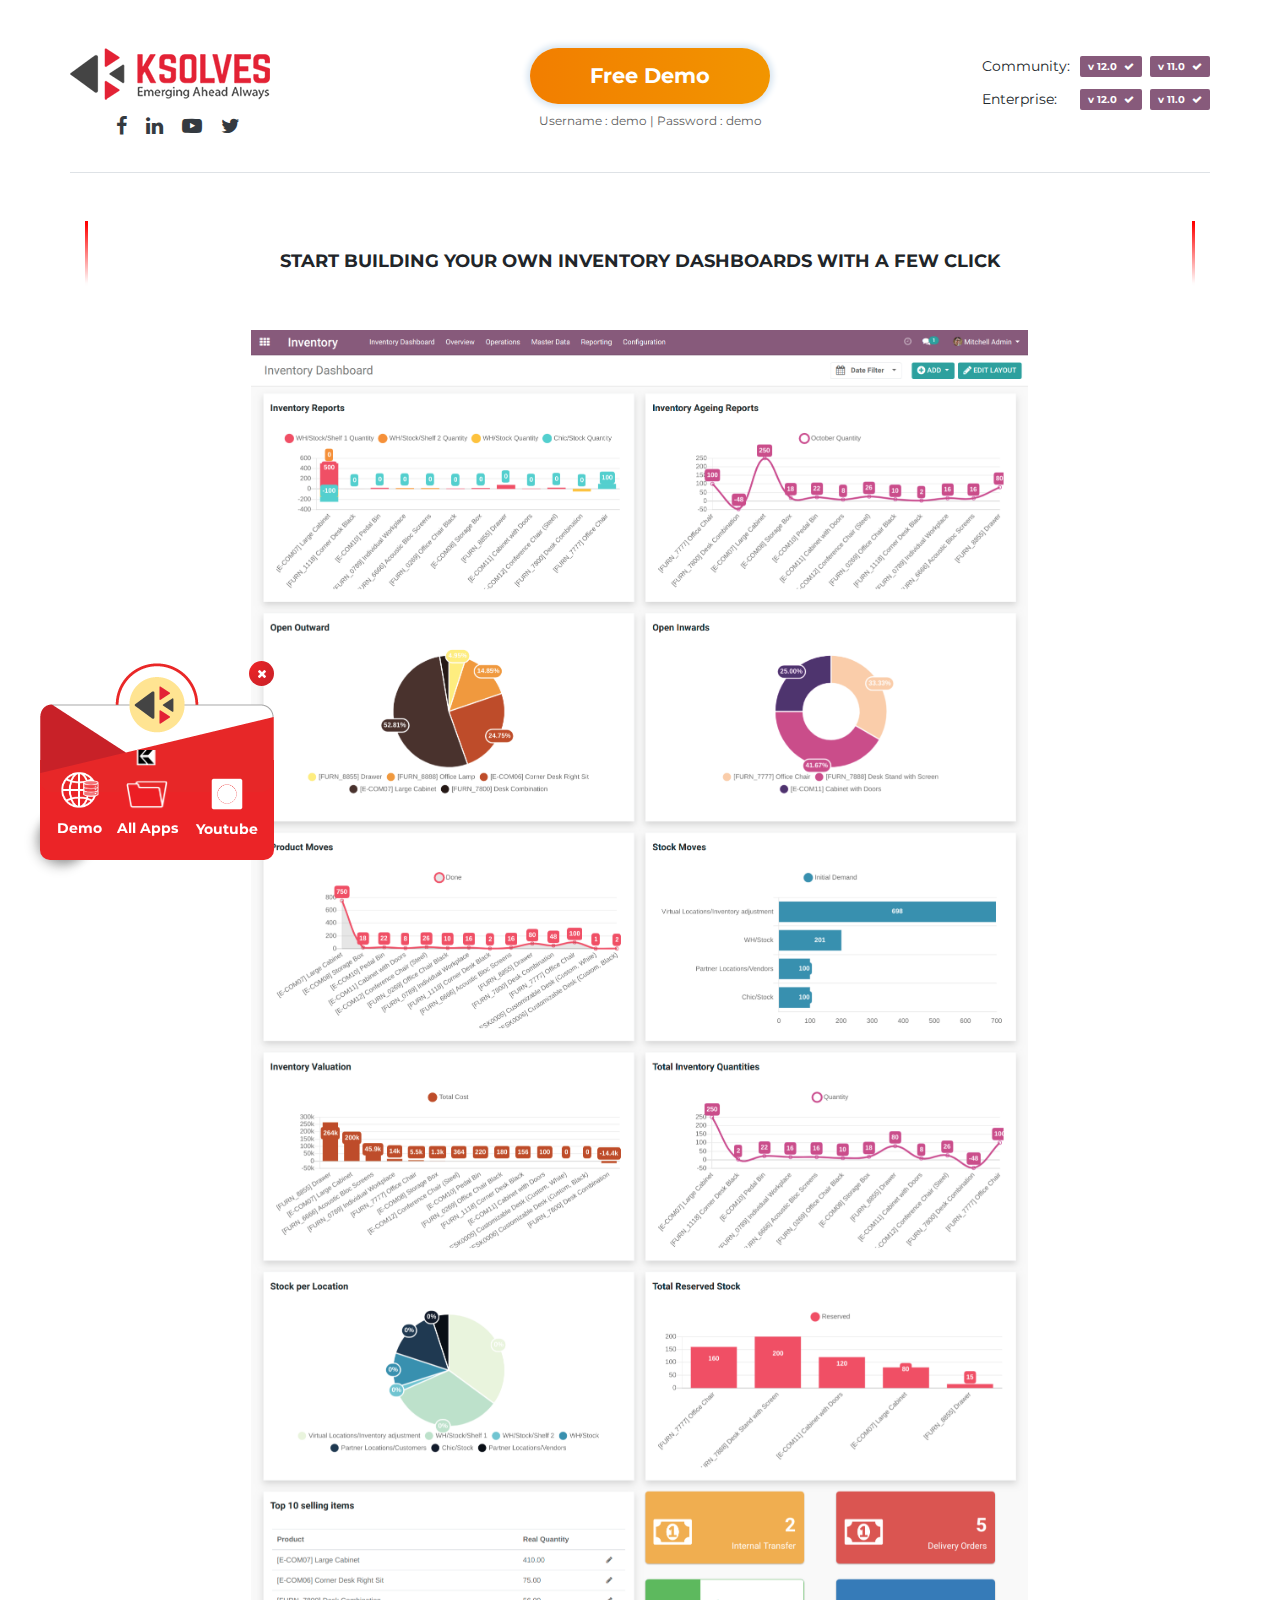
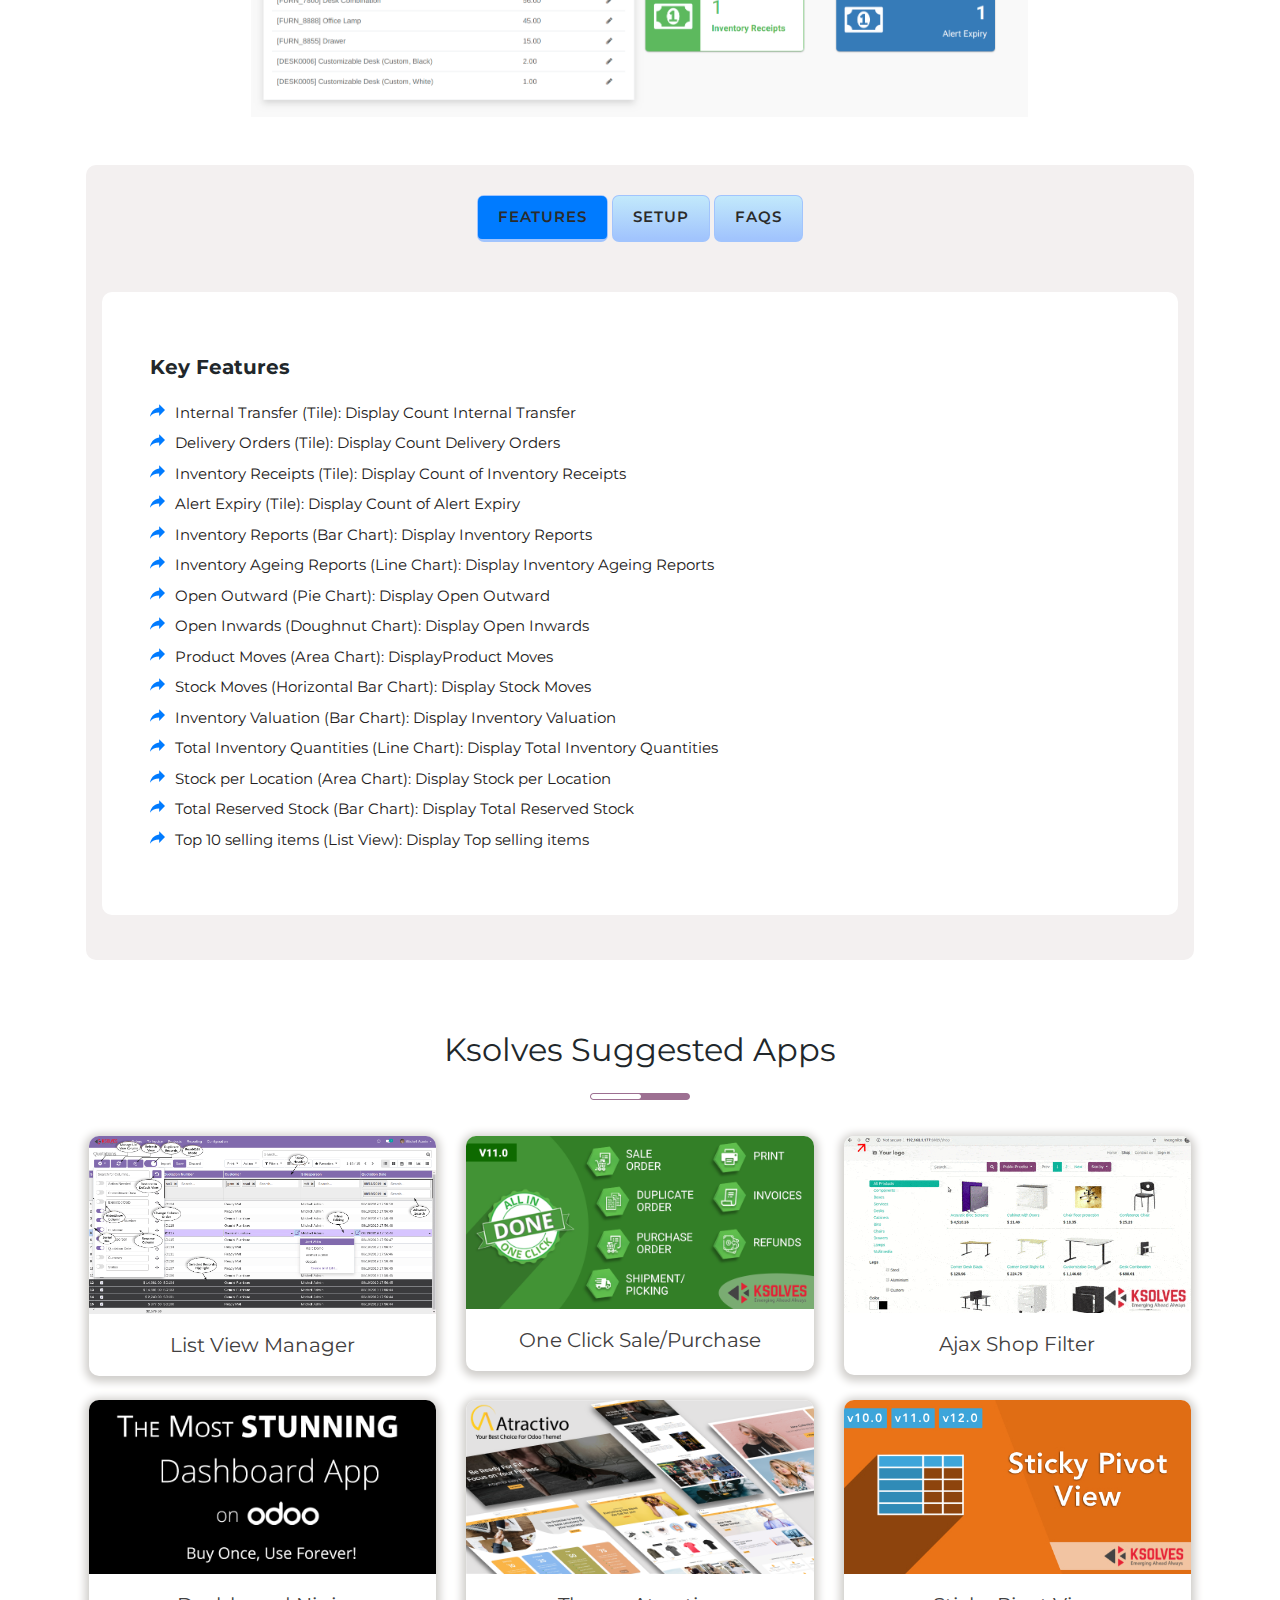
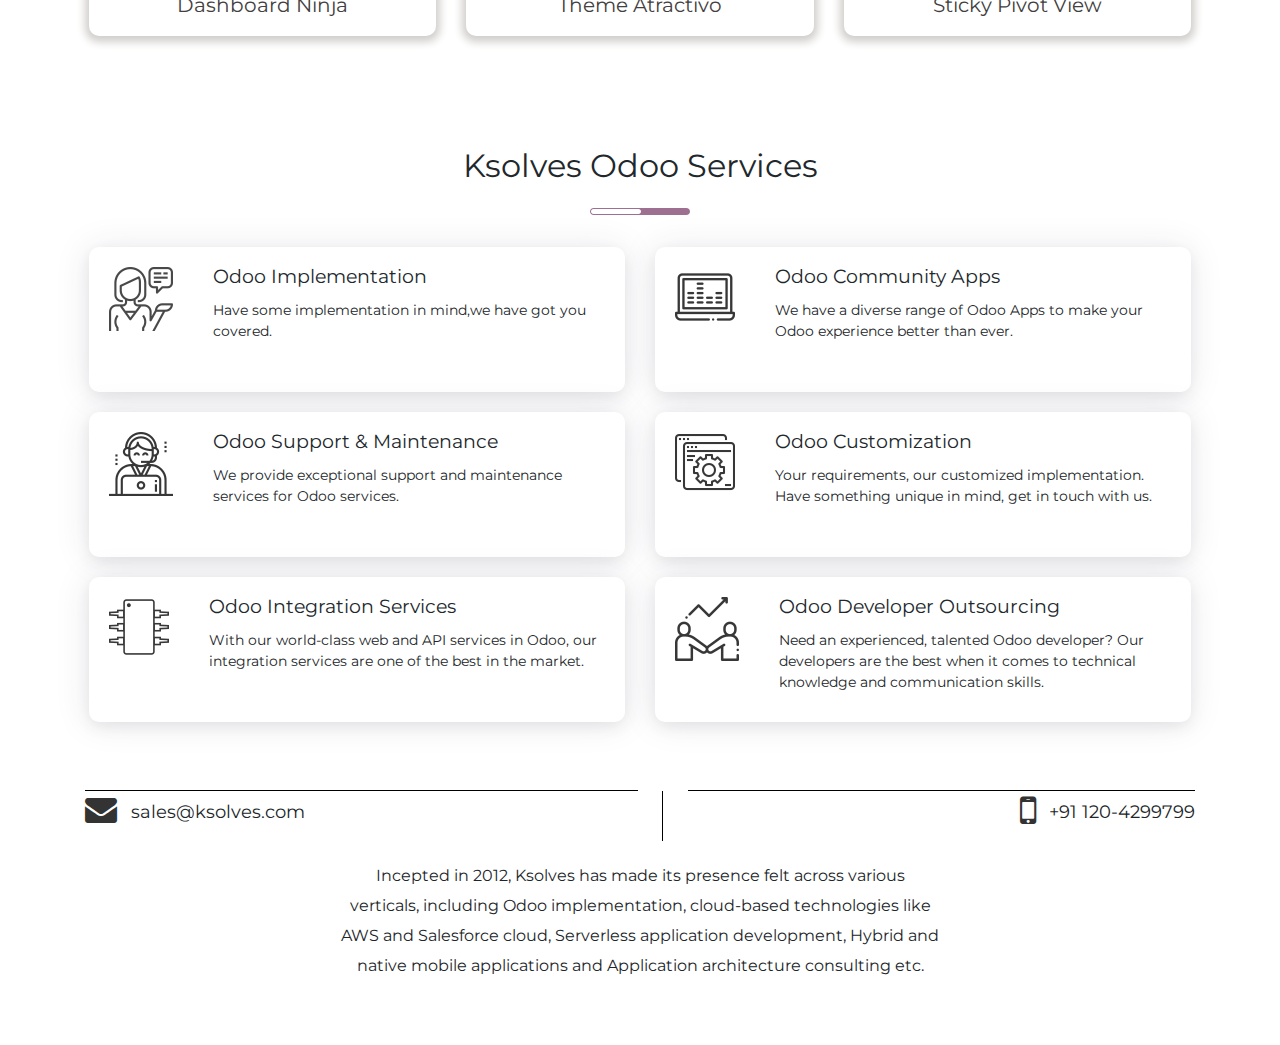
<file: odoo_apps/ks_inventory_dashboard/static/description/index.html>
<!DOCTYPE html>
<html>

<head>
    <meta charset="utf-8" />
    <meta http-equiv="X-UA-Compatible" content="IE=edge">
    <title>Odoo</title>
    <meta name="viewport" content="width=device-width, initial-scale=1">
    <link rel="stylesheet" href="https://stackpath.bootstrapcdn.com/bootstrap/4.3.1/css/bootstrap.min.css">
    <link href="https://fonts.googleapis.com/css?family=Montserrat" rel="stylesheet">
    <link href="https://stackpath.bootstrapcdn.com/font-awesome/4.7.0/css/font-awesome.min.css" rel="stylesheet"
        integrity="sha384-wvfXpqpZZVQGK6TAh5PVlGOfQNHSoD2xbE+QkPxCAFlNEevoEH3Sl0sibVcOQVnN" crossorigin="anonymous">

</head>
<!-- odoo description page css -->
<style>
    h1,
    h2,
    h3,
    h4,
    h5,
    h6,
    .h1,
    .h2,
    .h3,
    .h4,
    .h5,
    .h6 {
        font-family: "Montserrat", sans-serif;
        font-weight: 400;
        line-height: 1.1;
        color: #21272b;
    }

    ul {
        color: #222020;
    }

    * {
        font-family: "Montserrat", sans-serif;
    }
</style>

<body>
    <!-- Use Odd and even section for repeating sections (on line no. 224 and 275) 
        and ask sukhjinder singh to fix down arrow image on last section
    -->
    <div class="p-md-5" style="padding: 20px">
        <div class="container">
            <div class="for_open" data-toggle="collapse" href="#floating_div_red" role="button" aria-expanded="true"
            aria-controls="floating_div_red" style="width: 50px;
            height: 50px;
            background: #e32235;
            color: white;
            border-radius: 50%;
            display: flex;
            align-items: center;
            justify-content: center;
            font-weight: 100;
            font-size: 20px;
            position: fixed;
            bottom: 40px;
            left: 40px;
            z-index: 1000;
            box-shadow: 1px 2px 11px rgba(0, 0, 0, 0.3), -5px 7px 12px rgba(0, 0, 0, 0.22);
            cursor: pointer;background-image: radial-gradient( circle farthest-corner at 10% 20%, rgb(235, 36, 39) 0%, rgb(200, 33, 40) 100.4% );">
            <i class="fa fa-bars" ></i>
        </div>
        <div class="collapse show" id="floating_div_red" style="position: fixed;
        bottom: 40px;
        left: 40px;
        z-index: 1001;">
            <div class="for_close" data-toggle="collapse" href="#floating_div_red" role="button" aria-expanded="true"
                aria-controls="floating_div_red" style="width: 25px;
                height: 25px;
                background: #e32235;
                color: white;
                border-radius: 50%;
                display: flex;
                align-items: center;
                justify-content: center;
                font-weight: 100;
                margin-left: auto;
                font-size: 12px;
                margin-bottom: -24px;position: relative;
                z-index: 1000;
                cursor: pointer;background-image: radial-gradient( circle farthest-corner at 10% 20%, rgb(235, 36, 39) 0%, rgb(200, 33, 40) 100.4% );">
                <i class="fa fa-times" ></i>
            </div>
            <div class="ks_box_outer" >
                <div class="ks_logo">
                    <img src="images/floating-menu/1st.png" style="width: 100%;" alt="">
                </div>
                <div class="ks_box_items" style="    margin-top: -32px;
                background: #eb2427;
                border-radius: 0 0 10px 10px;
                padding-bottom: 10px;
                ">
                    <div class="ks_box_items_inner d-flex justify-content-center" style="padding: 10px;">

                        <a href="https://dashboardninja12.kappso.com/web/demo_login" target="_blank" style="text-decoration: none;font-size: 14px;margin-right: 15px;" class="d-flex flex-column align-items-center text-white font-weight-light">
                            <img src="images/floating-menu/Film.gif" style="width: 40px;" alt="">
                            <span class="pt-2 font-weight-bold">Demo</span>
                        </a>
                        <a href="https://apps.odoo.com/apps/modules/browse?search=ksolves" target="_blank" style="text-decoration: none;font-size: 14px;margin-right: 18px;" class="d-flex flex-column align-items-center text-white font-weight-light">
                            <img src="images/floating-menu/Files.gif" style="height: 60px;margin-top: -20px;" alt="">
                            <span class="pt-2 font-weight-bold">All Apps</span>
                        </a>
                        <a href="https://www.youtube.com/watch?v=UxTB6LEO6Fk" style="text-decoration: none;font-size: 14px;" class="d-flex flex-column align-items-center text-white font-weight-light">
                            <img src="images/floating-menu/Youtube.gif" style="width: 34px;margin-top: 7px;" alt="">
                            <span class="pt-2 font-weight-bold">Youtube</span>
                        </a>
                    </div>
                </div>
            </div>
        </div>
            <!-- Header -->
             <div class="row mb-sm-4 mb-3 pb-3 justify-content-md-between justify-content-center border-bottom">
                <div class="text-center mr-5">
                    <a href="http://ksolves.com/">
                        <img src="images/ksolves-logo.png" alt="ksolves-logo">
                    </a>
                    <div class="mt-3" style="font-size: 10px;">
                        <a href="https://www.facebook.com/Ksolves.India" class="text-dark ml-3"> <i
                                class="fa fa-facebook fa-2x"></i> </a>
                        <a href="https://www.linkedin.com/company/ksolves" class="text-dark ml-3"> <i
                                class="fa fa-linkedin fa-2x"></i> </a>
                        <a href="https://www.youtube.com/channel/UCplv9V47g9VidekGN6Wp1ew" class="text-dark ml-3"> <i
                                class="fa fa-youtube-play fa-2x"></i> </a>
                        <a href="https://twitter.com/ksolves_india" class="text-dark ml-3"> <i
                                class="fa fa-twitter fa-2x"></i> </a>
                    </div>
                </div>
                <div class="text-center">
                    <a class="btn btn-primary" style="width: auto;font-weight: bold;font-size: 21px;background: linear-gradient(to right, #F27E00, #F29500);box-shadow: 0px 0px 6px 3px #d7e5f1;padding-top: 12px;padding-bottom: 12px;padding-left: 60px;padding-right: 60px;border-radius: 28px; color: white; border: none;" href="https://dashboardninja12.kappso.com/web/demo_login" target="_blank">Free Demo
                    </a>
                    <div class="mt-1 mb-4"> <span style="color: #616161;font-size: 12px;"> Username : demo | Password : demo</span></div>   
                </div>
                <div class="mt-md-0 mt-3">
                    <div class="d-flex align-items-center ">
                        <h6 class="mb-0 mt-2" style="font-size: 14px;min-width:90px">Community: </h6>
                        <div class="row mx-0">
                            <span class="text-white ml-2 mt-2" style="padding: .3em .8em;
                                            background-color: #875A7B !important;
                                            font-size: 10px;
                                            border-radius: 2px;">
                                <b> v 12.0 <i class="fa fa-check ml-1 "></i></b>
                            </span>
                            <span class="text-white ml-2 mt-2" style="padding: .3em .8em;
                                            background-color: #875A7B !important;
                                            font-size: 10px;
                                            border-radius: 2px;">
                                <b> v 11.0 <i class="fa fa-check ml-1 "></i></b>
                            </span>
                       </div>
                    </div>
                    <div class="d-flex align-items-center  mt-1">
                        <h6 class="mb-0 mt-2" style="font-size: 14px;min-width:90px">Enterprise:</h6>
                        <div class="row mx-0">
                            <span class="text-white ml-2 mt-2" style="padding: .3em .8em;
                                            background-color: #875A7B !important;
                                            font-size: 10px;
                                            border-radius: 2px;">
                                <b> v 12.0 <i class="fa fa-check ml-1 "></i></b>
                            </span>
                            <span class="text-white ml-2 mt-2" style="padding: .3em .8em;
                                            background-color: #875A7B !important;
                                            font-size: 10px;
                                            border-radius: 2px;">
                                <b> v 11.0 <i class="fa fa-check ml-1 "></i></b>
                            </span>
                        </div>
                    </div>
                </div>              
            </div>
            <!-- Hero Description  -->
            <div class="text-center py-4">
                <!-- <div class="border mx-5 col-7 mx-auto"></div> -->
                <p style="font-size: 18px;border-width: 3px;border-style: solid;border-image: linear-gradient( to bottom, red, rgba(0, 0, 0, 0) ) 1 100%;" class="px-sm-4 p-2 pt-4">
                    <strong>START BUILDING YOUR OWN INVENTORY DASHBOARDS WITH A FEW CLICK</strong>
                </p>
            </div>
            <div class="text-center">               
                <div class="mt-1 mb-4">
                    <img src="images/inventory.png" alt="Preview" style="width:70%;margin-right:2px">
                </div>   
            </div>   
            <div class="row py-4 px-3">
                <div  class="w-100" style="padding-top:30px;padding-bottom:45px;background: #f3f0f0;border-radius: 10px;">
                    <ul role="tablist" class="nav nav-pills justify-content-center" data-tabs="tabs" id="pills-tab"  role="tablist" style="border: none;background: unset;">
                         <li class="nav-item mr-1 mb-3" style="border: 1px solid #a1c4fd;border-radius: 7px;border-bottom: 3px solid #a1c4fd;background: linear-gradient(to top, #a1c4fd, #c2e9fb)">
                            <a id="pills-home-tab" data-toggle="pill" href="#pills-home" role="tab" aria-controls="pills-home" aria-selected="true" class="nav-link active" style="font-family: 'Montserrat', sans-serif;text-transform: uppercase;font-weight: 600;font-size: 15px;letter-spacing: 1px;padding: 10px 20px;border-top-left-radius: 5px;border-top-right-radius: 5px;color: #2b2b2b;">Features
                            </a>
                         </li>
<!--                        <li class="nav-item mr-1 mb-3"-->
<!--                            style="border: 1px solid #a1c4fd;border-radius: 7px;border-bottom: 3px solid #a1c4fd;background: linear-gradient(to top, #a1c4fd, #c2e9fb)">-->
<!--                            <a id="pills-releases-tab" data-toggle="pill" href="#pills-releases" role="tab"-->
<!--                           aria-controls="pills-releases" aria-selected="true" class="nav-link"-->
<!--                           style="font-family: 'Montserrat', sans-serif;text-transform: uppercase;font-weight: 600;font-size: 15px;letter-spacing: 1px;padding: 10px 20px;border-top-left-radius: 5px;border-top-right-radius: 5px;color: #2b2b2b;">Releases-->
<!--                            </a>-->
<!--                         </li>-->
                         <li class="nav-item mr-1 mb-3" style="border: 1px solid #a1c4fd;border-radius: 7px;border-bottom: 3px solid #a1c4fd;background: linear-gradient(to top, #a1c4fd, #c2e9fb)">
                            <a class="nav-link" id="pills-profile-tab" data-toggle="pill" href="#pills-profile" role="tab" aria-controls="pills-profile" aria-selected="false" style="font-family: 'Montserrat', sans-serif;text-transform: uppercase;font-weight: 600;font-size: 15px;letter-spacing: 1px;padding: 10px 20px;border-top-left-radius: 5px;border-top-right-radius: 5px;color: #2b2b2b;">Setup
                            </a>
                         </li>
                         <li class="nav-item mb-3" style="border: 1px solid #a1c4fd;border-radius: 7px;border-bottom: 3px solid #a1c4fd;background: linear-gradient(to top, #a1c4fd, #c2e9fb)">
                            <a class="nav-link" id="pills-contact-tab" data-toggle="pill" href="#pills-contact" role="tab" aria-controls="pills-contact" aria-selected="false" style="font-family: 'Montserrat', sans-serif;text-transform: uppercase;font-weight: 600;font-size: 15px;letter-spacing: 1px;padding: 10px 20px;border-top-left-radius: 5px;border-top-right-radius: 5px;color: #2b2b2b;">FAQs
                            </a>
                         </li>
                    </ul>
                    <div class="tab-content" id="pills-tabContent">
                        <div class="px-3 pt-1 tab-pane fade show active" id="pills-home" role="tabpanel" aria-labelledby="
                            pills-home-tab">
                            <!-- feature tab-->
                            <div class="p-5 bg-white" style="border-radius: 10px;margin-top:30px">
                                <h5 class="mb-4 mt-3" style="margin: 0; font-weight: bold;">Key Features</h5>
                                <ul class="list-unstyled" style="font-size:15px;border-radius: 10px;">
                                    <li class="d-flex align-items-baseline mb-2">
                                        <img src="images/forward-arrow.svg" alt="arrow" style="width:15px;margin-right:10px">
                                        <span>Internal Transfer (Tile): Display Count Internal Transfer</span>
                                    </li>
                                    <li class="d-flex align-items-baseline mb-2">
                                        <img src="images/forward-arrow.svg" alt="arrow" style="width:15px;margin-right:10px">
                                        <span>Delivery Orders (Tile): Display Count Delivery Orders</span>
                                    </li>
                                    <li class="d-flex align-items-baseline mb-2">
                                        <img src="images/forward-arrow.svg" alt="arrow" style="width:15px;margin-right:10px">
                                        <span>Inventory Receipts (Tile): Display Count of Inventory Receipts</span>
                                    </li>
                                    <li class="d-flex align-items-baseline mb-2">
                                        <img src="images/forward-arrow.svg" alt="arrow" style="width:15px;margin-right:10px">
                                        <span>Alert Expiry (Tile): Display Count of Alert Expiry</span>
                                    </li>
                                    <li class="d-flex align-items-baseline mb-2">
                                        <img src="images/forward-arrow.svg" alt="arrow" style="width:15px;margin-right:10px">
                                        <span>Inventory Reports (Bar Chart): Display Inventory Reports</span>
                                    </li>
                                    <li class="d-flex align-items-baseline mb-2">
                                        <img src="images/forward-arrow.svg" alt="arrow" style="width:15px;margin-right:10px">
                                        <span>Inventory Ageing Reports (Line Chart): Display Inventory Ageing Reports</span>
                                    </li>
                                    <li class="d-flex align-items-baseline mb-2">
                                        <img src="images/forward-arrow.svg" alt="arrow" style="width:15px;margin-right:10px">
                                        <span>Open Outward (Pie Chart): Display Open Outward</span>
                                    </li>
                                    <li class="d-flex align-items-baseline mb-2">
                                        <img src="images/forward-arrow.svg" alt="arrow" style="width:15px;margin-right:10px">
                                        <span>Open Inwards (Doughnut Chart): Display Open Inwards</span>
                                    </li>
                                    <li class="d-flex align-items-baseline mb-2">
                                        <img src="images/forward-arrow.svg" alt="arrow" style="width:15px;margin-right:10px">
                                        <span>Product Moves (Area Chart): DisplayProduct Moves</span>
                                    </li>
                                    <li class="d-flex align-items-baseline mb-2">
                                        <img src="images/forward-arrow.svg" alt="arrow" style="width:15px;margin-right:10px">
                                        <span>Stock Moves (Horizontal Bar Chart): Display Stock Moves</span>
                                    </li>
                                    <li class="d-flex align-items-baseline mb-2">
                                        <img src="images/forward-arrow.svg" alt="arrow" style="width:15px;margin-right:10px">
                                        <span>Inventory Valuation (Bar Chart): Display Inventory Valuation</span>
                                    </li>
                                    <li class="d-flex align-items-baseline mb-2">
                                        <img src="images/forward-arrow.svg" alt="arrow" style="width:15px;margin-right:10px">
                                        <span>Total Inventory Quantities (Line Chart): Display Total Inventory Quantities</span>
                                    </li>
                                    <li class="d-flex align-items-baseline mb-2">
                                        <img src="images/forward-arrow.svg" alt="arrow" style="width:15px;margin-right:10px">
                                        <span>Stock per Location (Area Chart): Display Stock per Location</span>
                                    </li>
                                    <li class="d-flex align-items-baseline mb-2">
                                        <img src="images/forward-arrow.svg" alt="arrow" style="width:15px;margin-right:10px">
                                        <span>Total Reserved Stock (Bar Chart): Display Total Reserved Stock</span>
                                    </li>
                                    <li class="d-flex align-items-baseline mb-2">
                                        <img src="images/forward-arrow.svg" alt="arrow" style="width:15px;margin-right:10px">
                                        <span>Top 10 selling items (List View): Display Top selling items</span>
                                    </li>
                                </ul>
                            </div>
                        </div>



<!--                        <div class="px-3 pt-1 tab-pane fade" id="pills-releases" role="tabpanel"-->
<!--                             aria-labelledby="pills-releases-tab">-->

<!--                            <div class="p-3 pl-5 bg-white" style="border-radius: 10px;margin-bottom: 20px;border-left: 11px solid #c7c5c5;border-right: 11px solid #c7c5c5;box-shadow: 0px 0px 7px 1px #c7c5c5;">-->
<!--                                <h5 class="mb-4 mt-3" style="margin: 0; font-weight: bold;"><img src="images/release.svg"-->
<!--                                                                                                 alt="arrow"-->
<!--                                                                                                 style="width:35px;margin-right:2px">-->
<!--                                    Release  1.0.1-->
<!--                                </h5>-->
<!--                                <ul class="list-unstyled" style="font-size:15px;border-radius: 10px;">-->
<!--                                    <li class="d-flex align-items-baseline mb-2">-->
<!--                                        <img src="images/forward-arrow.svg" alt="arrow"-->
<!--                                             style="width:15px;margin-right:10px">-->
<!--                                        <span>Fix - Tiles containing no data.</span>-->
<!--                                    </li>-->
<!--                                    <li class="d-flex align-items-baseline mb-2">-->
<!--                                        <img src="images/forward-arrow.svg" alt="arrow"-->
<!--                                             style="width:15px;margin-right:10px">-->
<!--                                        <span>Remove Tile - Sales Tax due to data error.</span>-->
<!--                                    </li>-->
<!--                                </ul>-->
<!--                            </div>-->
<!--                        </div>-->

                        <!-- setup tab-->
                        <div class="px-3 pt-3 tab-pane fade" id="pills-profile" role="tabpanel" aria-labelledby="pills-profile-tab">
                            <div class="tab-pane">
                                <div>
                                    <ul class="list-unstyled pl-0" style="font-size:15px;">
                                        <li class="d-flex align-items-baseline mb-2 p-3 bg-white" style="border-radius: 10px;">
                                            <img src="images/forward-arrow.svg" alt="arrow" style="width:15px;margin-right:10px">
                                            <span>This app is an extension of Dashboard Ninja, so before installing this app make sure you have installed Dashboard Ninja. After successfull installation of Dashboard Ninja, install this app and go to menu "Inventory" > Inventory Dashboard.
                                        </span>
                                        </li>
                                    </ul>                                    
                                </div>
                            </div>
                        </div>  
                        <!-- faq tab-->
                        <div class="px-2 px-lg-4 pt-3 tab-pane fade" id="pills-contact" role="tabpanel" aria-labelledby="pills-contact-tab">
                            <ul class="list-unstyled">
                                <li class="mb-3 d-flex align-items-baseline bg-white" style="border-radius: 10px; padding: 15px;border-left: 11px solid #c7c5c5;border-right: 11px solid #c7c5c5;box-shadow: 0px 0px 7px 1px #c7c5c5;">
                                    <img src="images/forward-arrow.svg" alt="arrow" style="width:15px;margin-right:10px">
                                    <div class="">
                                        <h6 style="font-weight: bold;">Is this app compatible with Odoo Enterprise?</h6>
                                        <span style="font-size:13px;">Yes, our app works with Odoo Enterprise as well as Community.</span>
                                    </div>    
                                </li>
                                <li class="my-3 d-flex align-items-baseline bg-white" style="border-radius: 10px; padding: 15px;border-left: 11px solid #c7c5c5;border-right: 11px solid #c7c5c5;box-shadow: 0px 0px 7px 1px #c7c5c5;">
                                    <img src="images/forward-arrow.svg" alt="arrow" style="width:15px;margin-right:10px">
                                    <div class="">
                                        <h6 style="font-weight: bold;">Need some customization in this app, whom to contact?</h6>
                                        <span style="font-size:13px;">Please drop email at sales@ksolves.com or raise a ticket through Odoo store itself.</span>
                                    </div>    
                                </li>
                                <li class="my-3 d-flex align-items-baseline bg-white" style="border-radius: 10px; padding: 15px;border-left: 11px solid #c7c5c5;border-right: 11px solid #c7c5c5;box-shadow: 0px 0px 7px 1px #c7c5c5;">
                                    <img src="images/forward-arrow.svg" alt="arrow" style="width:15px;margin-right:10px">
                                    <div class="">
                                        <h6 style="font-weight: bold;">Do you provide any free support?</h6>
                                        <span style="font-size:13px;">Yes, we do provide free support for 90 days for any queries or any bug/issue fixing.</span>
                                    </div>    
                                </li>
                                <li class="my-3 d-flex align-items-baseline bg-white" style="border-radius: 10px; padding: 15px;border-left: 11px solid #c7c5c5;border-right: 11px solid #c7c5c5;box-shadow: 0px 0px 7px 1px #c7c5c5;">
                                    <img src="images/forward-arrow.svg" alt="arrow" style="width:15px;margin-right:10px">
                                    <div class="">
                                        <h6 style="font-weight: bold;">Is there an option to change the Dashboard menu name?</h6>
                                        <span style="font-size:13px;">Yes, you can easily change the name of your Dashboard menus. All you need to do is go to Menu →  My Dashboard →  Dashboard Manger →  Click on your dashboard menu name Column →  Change it →  Click Save </br>
                                        Note: In order to view the changes, please refresh the page once. </span>
                                    </div>   
                                </li>
                                <li class="my-3 d-flex align-items-baseline bg-white" style="border-radius: 10px; padding: 15px;border-left: 11px solid #c7c5c5;border-right: 11px solid #c7c5c5;box-shadow: 0px 0px 7px 1px #c7c5c5;">
                                    <img src="images/forward-arrow.svg" alt="arrow" style="width:15px;margin-right:10px">
                                    <div class="">
                                        <h6 style="font-weight: bold;">Can we add a new dashboard item of any kind i.e. Tile, Bar graph, Line Chart etc.?</h6>
                                        <span style="font-size:13px;"> Yes, you can add as many dashboard items of as many kinds in your Inventory Dashboard using 'Add' option in header of Dashboard.</span>
                                    </div>    
                                </li>
                                <li class="my-3 d-flex align-items-baseline bg-white" style="border-radius: 10px; padding: 15px;border-left: 11px solid #c7c5c5;border-right: 11px solid #c7c5c5;box-shadow: 0px 0px 7px 1px #c7c5c5;">
                                    <img src="images/forward-arrow.svg" alt="arrow" style="width:15px;margin-right:10px">
                                    <div class="">
                                        <h6 style="font-weight: bold;">Can we edit the layout of this Inventory dashboard?</h6>
                                        <span style="font-size:13px;">Yes, it is all in your hands. Customise the layout of your dashboard easily by clicking the Edit Layout option in the top right corner of your Inventory Dashboard. Once done with the changes, save the same, and voila, you have edited the layout of your Inventory dashboard as per your need.</span>
                                    </div>    
                                </li>
                            </ul>    
                        </div>
                    </div>         
                </div>
            </div>           
            <!-- Popular Apps -->
            <div class="row  py-sm-5 px-1">
                <h2 class="w-100 text-center mb-3">Ksolves Suggested Apps</h2>
                <div class="text-center w-100 mb-1">
                    <img src="images/line.png" alt="ksolves">
                </div>
                <div class="col-md-4 mt-4">
                <a href="https://apps.odoo.com/apps/modules/12.0/ks_list_view_manager/" class="d-block" target="_blank" style="text-decoration: none;">
                        <div class="card" style="box-shadow: 0px 2px 9px 4px #d0cecb; border-radius: 10px;border: none;">
                    <img class="card-img-top" src="suggested_app_images/list_view_manager.gif" alt="Dashboard Ninja" style="border-top-left-radius: 10px;    border-top-right-radius: 10px;">
                    <div class="card-body text-center">
                        <h5 class="card-text m-0 p-o" style="color: #424040;">List View Manager</h5>
                    </div>
                </div>
                </a>
            </div>
            <div class="col-md-4 mt-4">
                <a href="https://apps.odoo.com/apps/modules/11.0/ks_oneclick_sale_purchase/" class="d-block" target="_blank" style="text-decoration: none;">
                <div class="card" style="box-shadow: 0px 2px 9px 4px #d0cecb; border-radius: 10px;border: none;">
                    <img class="card-img-top" src="suggested_app_images/one_click_sale_purchase.png" alt="One Click Sale Purchase" style="border-top-left-radius: 10px;    border-top-right-radius: 10px;">
                            <div class="card-body text-center">
                        <h5 class="card-text m-0 p-o" style="color: #424040;">One Click Sale/Purchase</h5>
                            </div>
                        </div>
                    </a>
                </div>
                <div class="col-md-4 mt-4">
                <a href="https://apps.odoo.com/apps/modules/12.0/ks_instant_shop_filter/" class="d-block" target="_blank" style="text-decoration: none;">
                        <div class="card" style="box-shadow: 0px 2px 9px 4px #d0cecb; border-radius: 10px;border: none;">
                    <img class="card-img-top" src="suggested_app_images/instant_shop_filter.gif" alt="Ajax Shop Filter" style="border-top-left-radius: 10px;    border-top-right-radius: 10px;">
                            <div class="card-body text-center">
                        <h5 class="card-text m-0 p-o" style="color: #424040;">Ajax Shop Filter</h5>
                            </div>
                        </div>
                    </a>
                </div>
                <div class="col-md-4 mt-4">
                <a href="https://apps.odoo.com/apps/modules/12.0/ks_dashboard_ninja" class="d-block" target="_blank" style="text-decoration: none;">
                        <div class="card" style="box-shadow: 0px 2px 9px 4px #d0cecb; border-radius: 10px;border: none;">
                    <img class="card-img-top" src="suggested_app_images/dashboard_ninja.gif" alt="Dashboard Ninja" style="border-top-left-radius: 10px;    border-top-right-radius: 10px;">
                            <div class="card-body text-center">
                        <h5 class="card-text m-0 p-o" style="color: #424040;">Dashboard Ninja</h5>
                    </div>
                </div>
                </a>
            </div>
            <div class="col-md-4 mt-4">
                <a href="https://apps.odoo.com/apps/themes/12.0/ks_theme_atractivo/" class="d-block" target="_blank" style="text-decoration: none;">
                <div class="card" style="box-shadow: 0px 2px 9px 4px #d0cecb; border-radius: 10px;border: none;">
                    <img class="card-img-top" src="suggested_app_images/theme_attractivo.png" alt="Theme Atractivo" style="border-top-left-radius: 10px;    border-top-right-radius: 10px;">
                    <div class="card-body text-center">
                        <h5 class="card-text m-0 p-o" style="color: #424040;">Theme Atractivo</h5>
                    </div>
                </div>
                </a>
            </div>
            <div class="col-md-4 mt-4">
                <a href="https://apps.odoo.com/apps/modules/12.0/ks_sticky_pivot_view" class="d-block" target="_blank" style="text-decoration: none;">
                <div class="card" style="box-shadow: 0px 2px 9px 4px #d0cecb; border-radius: 10px;border: none;">
                    <img class="card-img-top" src="suggested_app_images/sticky_pivot_view.jpg" alt="Sticky Pivot View" style="border-top-left-radius: 10px;    border-top-right-radius: 10px;">
                    <div class="card-body text-center">
                        <h5 class="card-text m-0 p-o" style="color: #424040;">Sticky Pivot View</h5>
                            </div>
                        </div>
                    </a>
                </div>
            </div>
            <!-- Ksolves Odoo Services -->
            <div class="row py-sm-5 px-1 py-4">
                <h2 class="w-100 text-center my-3">Ksolves Odoo Services</h2>
                <div class="text-center w-100 mb-4">
                    <img src="images/line.png" alt="ksolves">
                </div>
                <div class="col-md-6 col-lg-6" style="margin-bottom: 20px;">
                    <div class="card" style="box-shadow: -1px 1px 35px rgba(50, 50, 93, 0.1), 0 5px 15px rgba(0, 0, 0, 0.07); border-radius: 10px; border: none; min-height: 145px;">
                        <div class="d-lg-flex">
                            <div style="padding: 1.25rem;" class="text-lg-left text-center">
                                <img src="images/support.png" alt="support">
                            </div>
                            <div class="card-body text-lg-left text-center">
                              <h5 class="card-title" style="font-size: 19px;">Odoo Implementation</h5>
                              <p class="card-text" style="font-size: 14px;">Have some implementation in mind,we have got you covered.</p>
                            </div>
                        </div>    
                    </div>
                </div>
                <div class="col-md-6 col-lg-6" style="margin-bottom: 20px;">
                    <div class="card" style="box-shadow: -1px 1px 35px rgba(50, 50, 93, 0.1), 0 5px 15px rgba(0, 0, 0, 0.07); border-radius: 10px; border: none; min-height: 145px;">
                        <div class="d-lg-flex">
                            <div style="padding: 1.25rem;" class="text-lg-left text-center">
                                <img  src="images/apps.png" alt="apps">
                            </div>
                            <div class="card-body text-lg-left text-center">
                              <h5 class="card-title" style="font-size: 19px;">Odoo Community Apps</h5>
                              <p class="card-text" style="font-size: 14px;">We have a diverse range of Odoo Apps to make your Odoo experience better than ever.</p>
                            </div>
                        </div>    
                    </div>
                </div>
                <div class="col-md-6 col-lg-6" style="margin-bottom: 20px;">
                    <div class="card" style="box-shadow: -1px 1px 35px rgba(50, 50, 93, 0.1), 0 5px 15px rgba(0, 0, 0, 0.07); border-radius: 10px; border: none; min-height: 145px;">
                        <div class="d-lg-flex">
                            <div style="padding: 1.25rem;" class="text-lg-left text-center">
                                <img src="images/support2.png" alt="support2">
                            </div>
                            <div class="card-body text-lg-left text-center">
                              <h5 class="card-title" style="font-size: 19px;"> Odoo Support & Maintenance</h5>
                              <p class="card-text" style="font-size: 14px;">We provide exceptional support and maintenance services for Odoo services.</p>
                            </div>
                        </div>    
                    </div>
                </div>
                <div class="col-md-6 col-lg-6" style="margin-bottom: 20px;">
                    <div class="card" style="box-shadow: -1px 1px 35px rgba(50, 50, 93, 0.1), 0 5px 15px rgba(0, 0, 0, 0.07); border-radius: 10px; border: none; min-height: 145px;">
                        <div class="d-lg-flex">
                            <div style="padding: 1.25rem;" class="text-lg-left text-center">
                                <img src="images/custom.png" alt="custom">
                            </div>
                            <div class="card-body text-lg-left text-center">
                              <h5 class="card-title" style="font-size: 19px;"> Odoo Customization</h5>
                              <p class="card-text" style="font-size: 14px;">Your requirements, our customized implementation. Have something unique in mind, get in touch with us.</p>
                            </div>
                        </div>    
                    </div>
                </div>
                <div class="col-md-6 col-lg-6" style="margin-bottom: 20px;">
                    <div class="card" style="box-shadow: -1px 1px 35px rgba(50, 50, 93, 0.1), 0 5px 15px rgba(0, 0, 0, 0.07); border-radius: 10px; border: none; min-height: 145px;">
                        <div class="d-lg-flex">
                            <div style="padding: 1.25rem;" class="text-lg-left text-center">
                                <img src="images/integrated.png" alt="integrated">
                            </div>
                            <div class="card-body text-lg-left text-center">
                              <h5 class="card-title" style="font-size: 19px;"> Odoo Integration Services</h5>
                              <p class="card-text" style="font-size: 14px;"> With our world-class web and API services in Odoo, our integration services are one of the best in the market.</p>
                            </div>
                        </div>    
                    </div>
                </div>
                <div class="col-md-6 col-lg-6" style="margin-bottom: 20px;">
                    <div class="card" style="box-shadow: -1px 1px 35px rgba(50, 50, 93, 0.1), 0 5px 15px rgba(0, 0, 0, 0.07); border-radius: 10px; border: none; min-height: 145px;">
                        <div class="d-lg-flex">
                            <div style="padding: 1.25rem;" class="text-lg-left text-center">
                                <img src="images/develop.png" alt="develop">
                            </div>
                            <div class="card-body text-lg-left text-center">
                              <h5 class="card-title " style="font-size: 19px;"> Odoo Developer Outsourcing</h5>
                              <p class="card-text" style="font-size: 14px;">Need an experienced, talented Odoo developer? Our developers are the best when it comes to technical knowledge and communication skills.</p>
                            </div>
                        </div>    
                    </div>
                </div>
            </div>
            <!-- Ksolves Footer -->
            <div style="width: 100%">
                <div class="row mx-0 justify-content-sm-between justify-content-center"
                    style="border-top: 1px solid black;">
                    <div class="mb-sm-0 mb-3">
                        <i class="fa fa-envelope fa-2x" style="
                                                            margin-right: 10px;
                                                            color: #333;
                                                            transform: translateY(3px);"></i>
                        <span style="font-size: 18px;">sales@ksolves.com</span>
                    </div>
                    <div class="d-none d-sm-block">
                        <div class="bg-white" style="width: 50px;height: 1px;margin-top: -1px"></div>
                        <div style="border-right: 1px solid black;height: 50px;transform: translateX(-50%);">
                        </div>
                    </div>
                    <div>
                        <i class="fa fa-mobile fa-2x"
                            style="margin-right: 10px;color: #333;transform: translateY(4px) scale(1.2);"></i>
                        <span style="font-size: 18px;">+91 120-4299799‬</span>
                    </div>
                </div>
                <div class="m-auto" style="max-width: 600px;">

                    <p style="line-height: 30px;text-align: center;margin-top: 20px;">
                        Incepted in 2012, Ksolves has made its presence felt across various verticals, including Odoo
                        implementation, cloud-based technologies like AWS and Salesforce cloud, Serverless application
                        development, Hybrid and native mobile applications and Application architecture consulting etc.
                    </p>

                </div>
            </div>

            <!-- container End -->
        </div>
    </div>

    <script src="https://code.jquery.com/jquery-3.3.1.slim.min.js" integrity="sha384-q8i/X+965DzO0rT7abK41JStQIAqVgRVzpbzo5smXKp4YfRvH+8abtTE1Pi6jizo" crossorigin="anonymous"></script>
    <script src="https://cdnjs.cloudflare.com/ajax/libs/popper.js/1.14.7/umd/popper.min.js" integrity="sha384-UO2eT0CpHqdSJQ6hJty5KVphtPhzWj9WO1clHTMGa3JDZwrnQq4sF86dIHNDz0W1" crossorigin="anonymous"></script>
    <script src="https://stackpath.bootstrapcdn.com/bootstrap/4.3.1/js/bootstrap.min.js" integrity="sha384-JjSmVgyd0p3pXB1rRibZUAYoIIy6OrQ6VrjIEaFf/nJGzIxFDsf4x0xIM+B07jRM" crossorigin="anonymous"></script>
</body>
</html>
</file>
